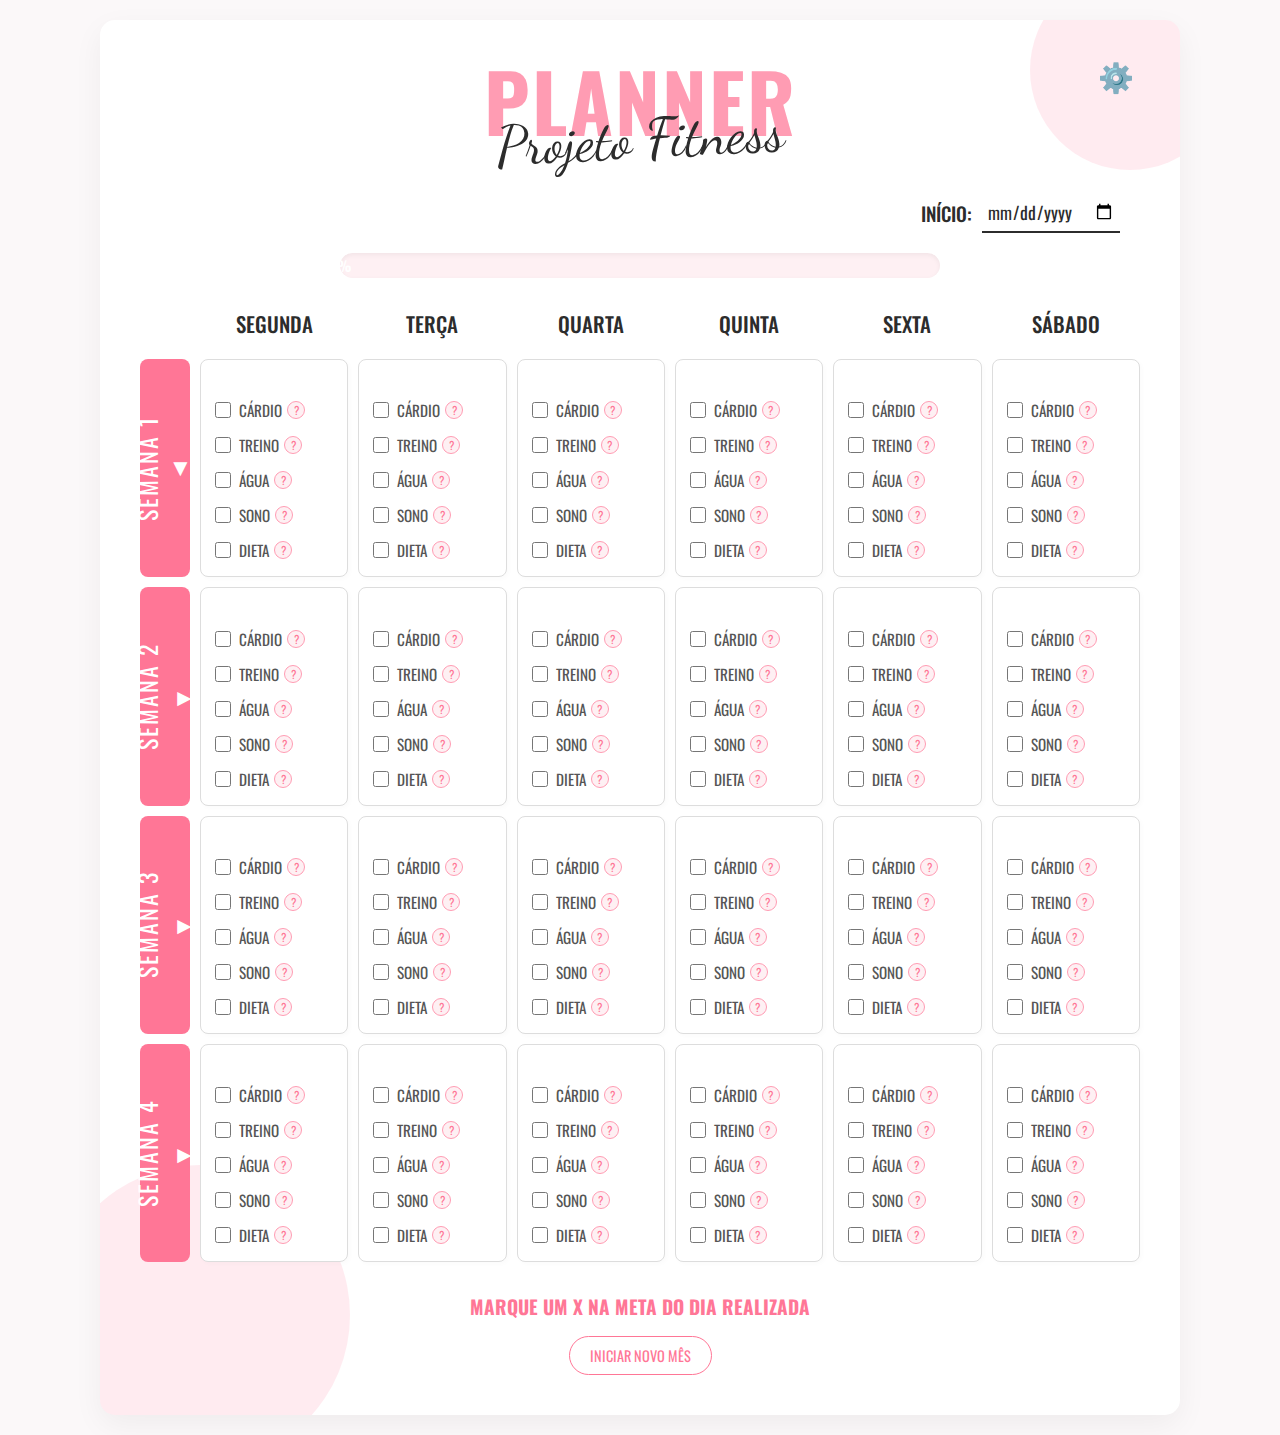
<file: index.html>
<!DOCTYPE html>
<html lang="pt-BR">
<head>
    <meta charset="UTF-8">
    <meta name="viewport" content="width=device-width, initial-scale=1.0">
    <title>Planner Projeto Fitness</title>
    <link rel="manifest" href="manifest.json">
    <meta name="theme-color" content="#ff9cb3">
    <link rel="stylesheet" href="style.css">
</head>
<body>

    <div class="planner-container">
        <header>
            <button id="install-btn" class="install-btn" style="display: none;">📥 Instalar App</button>
            <button class="settings-btn" onclick="abrirConfig()" title="Configurações">⚙️</button>
            <h1>PLANNER</h1>
            <div class="subtitle">Projeto Fitness</div>
            <div class="start-date">
                INÍCIO: <input type="date" id="data-inicio">
            </div>
            <div class="progress-container">
                <div class="progress-bar" id="progress-bar">0%</div>
            </div>
        </header>

        <div class="grid" id="planner-grid">
            </div>

        <footer>
            MARQUE UM X NA META DO DIA REALIZADA
            <br>
            <button class="reset-btn" onclick="resetarPlanner()">Iniciar Novo Mês</button>
        </footer>
    </div>

    <!-- Estrutura do Modal -->
    <div class="modal-overlay" id="info-modal" onclick="fecharModal(event)">
        <div class="modal-box">
            <h2 class="modal-title" id="modal-title">Título</h2>
            <p class="modal-text" id="modal-desc">Descrição aqui.</p>
            <button class="close-modal-btn" onclick="fecharModal(null, true)">Entendi</button>
        </div>
    </div>

    <!-- Modal de Configurações -->
    <div class="modal-overlay" id="config-modal" onclick="fecharConfig(event)">
        <div class="modal-box">
            <h2 class="modal-title">Configurações</h2>
            <div class="config-form">
                <label>Peso Atual (kg):</label>
                <input type="number" id="conf-peso" placeholder="Ex: 70">
                
                <label>Objetivo:</label>
                <select id="conf-objetivo">
                    <option value="massa">Ganhar Massa Muscular</option>
                    <option value="perda">Perder Gordura</option>
                </select>

                <button class="save-btn" onclick="salvarConfig()">Salvar Alterações</button>
            </div>
        </div>
    </div>

    <script src="script.js"></script>
    <script>
        if ('serviceWorker' in navigator) {
            navigator.serviceWorker.register('service-worker.js')
                .then(() => console.log('Service Worker registrado!'))
                .catch((err) => console.error('Erro ao registrar Service Worker:', err));
        }
    </script>

</body>
</html>
</file>
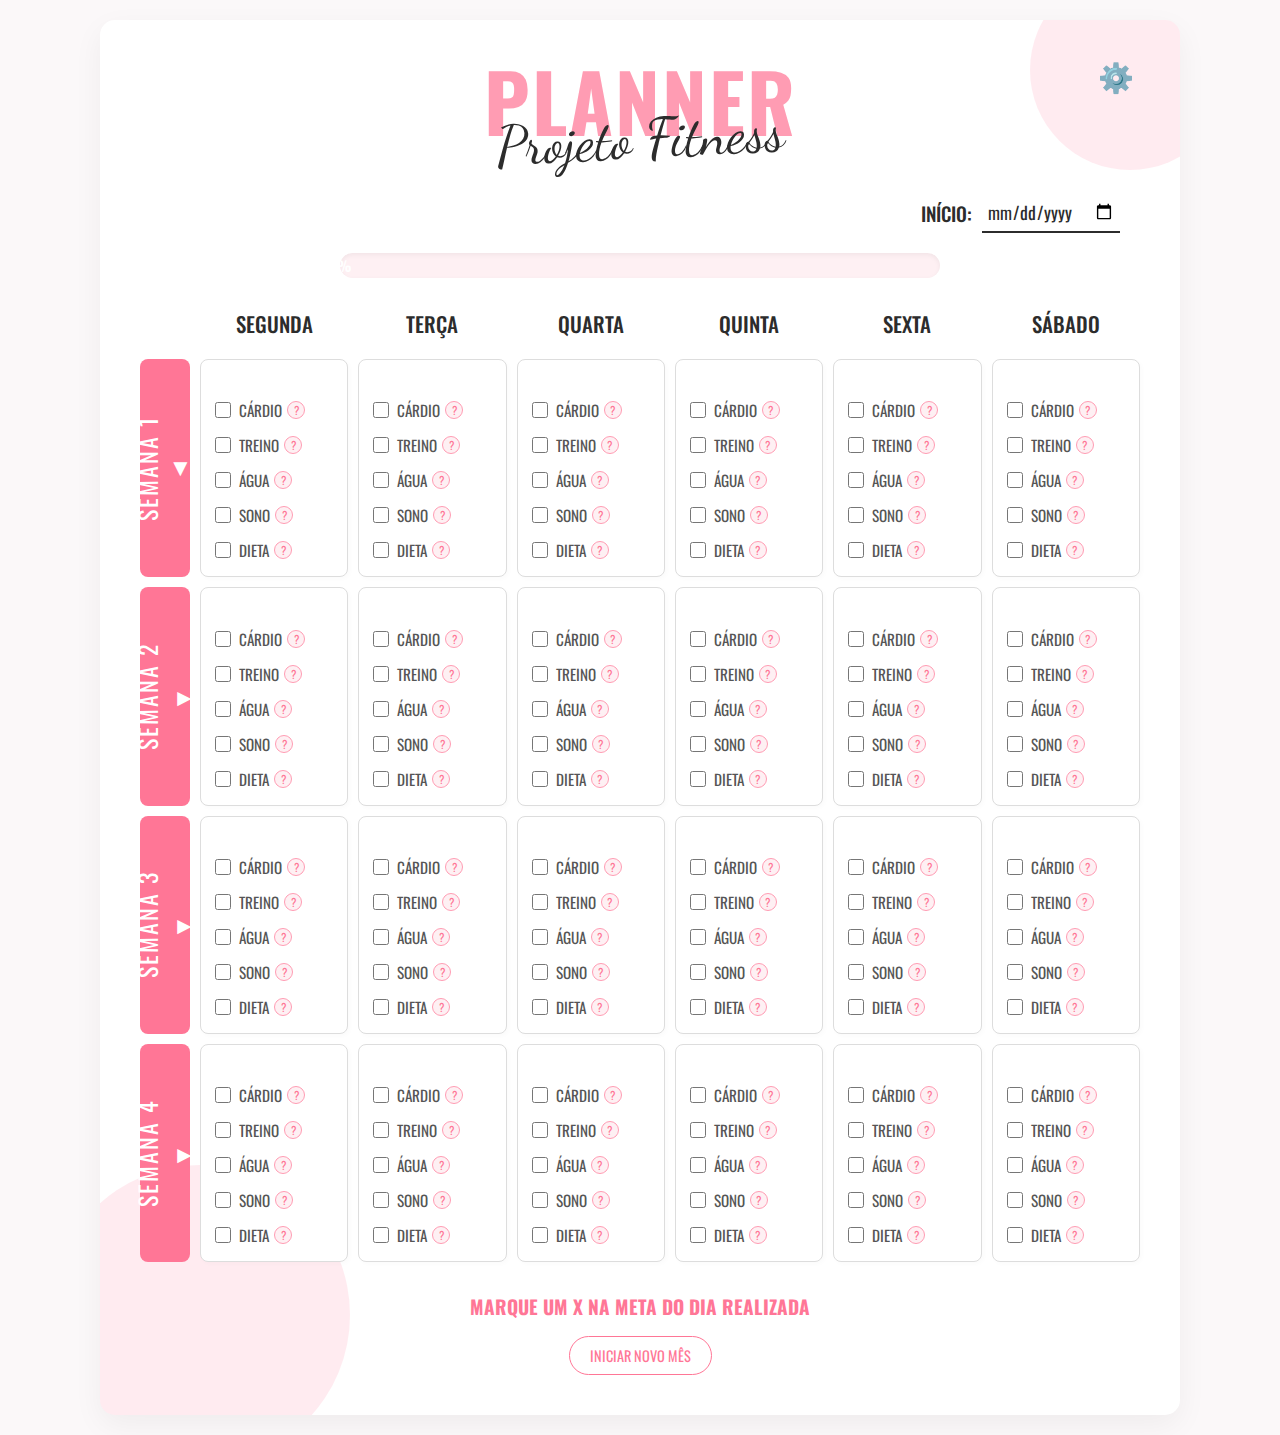
<file: planner.html>
<!DOCTYPE html>
<html lang="pt-BR">
<head>
    <meta charset="UTF-8">
    <meta name="viewport" content="width=device-width, initial-scale=1.0">
    <title>Planner Projeto Fitness</title>
    <link rel="manifest" href="manifest.json">
    <link rel="icon" type="image/png" href="icon-192.png">
    <meta name="theme-color" content="#ff9cb3">
    <link rel="stylesheet" href="style.css">
</head>
<body>

    <div class="planner-container">
        <header>
            <button id="install-btn" class="install-btn" style="display: none;">📥 Instalar App</button>
            <button class="settings-btn" onclick="abrirConfig()" title="Configurações">⚙️</button>
            <h1>PLANNER</h1>
            <div class="subtitle">Projeto Fitness</div>
            <div class="start-date">
                INÍCIO: <input type="date" id="data-inicio">
            </div>
            <div class="progress-container">
                <div class="progress-bar" id="progress-bar">0%</div>
            </div>
        </header>

        <div class="grid" id="planner-grid">
            </div>

        <footer>
            MARQUE UM X NA META DO DIA REALIZADA
            <br>
            <button class="reset-btn" onclick="resetarPlanner()">Iniciar Novo Mês</button>
        </footer>
    </div>

    <!-- Estrutura do Modal -->
    <div class="modal-overlay" id="info-modal" onclick="fecharModal(event)">
        <div class="modal-box">
            <h2 class="modal-title" id="modal-title">Título</h2>
            <p class="modal-text" id="modal-desc">Descrição aqui.</p>
            <button class="close-modal-btn" onclick="fecharModal(null, true)">Entendi</button>
        </div>
    </div>

    <!-- Modal de Configurações -->
    <div class="modal-overlay" id="config-modal" onclick="fecharConfig(event)">
        <div class="modal-box">
            <h2 class="modal-title">Configurações</h2>
            <div class="config-form">
                <label>Peso Atual (kg):</label>
                <input type="number" id="conf-peso" placeholder="Ex: 70">
                
                <label>Objetivo:</label>
                <select id="conf-objetivo">
                    <option value="massa">Ganhar Massa Muscular</option>
                    <option value="perda">Perder Gordura</option>
                </select>

                <button class="save-btn" onclick="salvarConfig()">Salvar Alterações</button>
            </div>
        </div>
    </div>

    <script src="script.js"></script>
    <script>
        if ('serviceWorker' in navigator) {
            navigator.serviceWorker.register('service-worker.js')
                .then(() => console.log('Service Worker registrado!'))
                .catch((err) => console.error('Erro ao registrar Service Worker:', err));
        }
    </script>

</body>
</html>
</file>
<file: style.css>
@import url('https://fonts.googleapis.com/css2?family=Dancing+Script:wght@700&family=Oswald:wght@400;500;700&display=swap');

:root {
    --pink-light: #fef0f3;
    --pink-main: #ff9cb3;
    --pink-dark: #ff7696;
    --text-dark: #2c2c2c;
    --bg-color: #fbf8f9;
}

body {
    font-family: 'Oswald', sans-serif;
    background-color: var(--bg-color);
    color: var(--text-dark);
    margin: 0;
    padding: 20px;
    display: flex;
    justify-content: center;
}

.planner-container {
    background-color: white;
    padding: 40px;
    border-radius: 15px;
    box-shadow: 0 10px 30px rgba(0,0,0,0.05);
    max-width: 1000px;
    width: 100%;
    position: relative;
    overflow: hidden;
}

/* Detalhes de fundo (Manchas rosa) */
.planner-container::before {
    content: '';
    position: absolute;
    top: -50px;
    right: -50px;
    width: 200px;
    height: 200px;
    background-color: var(--pink-main);
    border-radius: 50%;
    opacity: 0.2;
    z-index: 0;
}

.planner-container::after {
    content: '';
    position: absolute;
    bottom: -50px;
    left: -50px;
    width: 300px;
    height: 300px;
    background-color: var(--pink-main);
    border-radius: 50%;
    opacity: 0.2;
    z-index: 0;
}

/* Cabeçalho */
header {
    text-align: center;
    position: relative;
    z-index: 1;
    margin-bottom: 30px;
}

.install-btn {
    position: absolute;
    top: 0;
    left: 0;
    background: none;
    border: 1px solid var(--pink-dark);
    color: var(--pink-dark);
    padding: 5px 10px;
    border-radius: 20px;
    font-family: 'Oswald', sans-serif;
    font-size: 0.9rem;
    cursor: pointer;
    z-index: 10;
}

.install-btn:hover {
    background-color: var(--pink-dark);
    color: white;
}

.settings-btn {
    position: absolute;
    top: 0;
    right: 0;
    background: none;
    border: none;
    font-size: 1.8rem;
    cursor: pointer;
    color: var(--pink-dark);
    transition: transform 0.5s ease;
    z-index: 10;
}

.settings-btn:hover {
    transform: rotate(90deg);
}

h1 {
    font-size: 5rem;
    color: var(--pink-main);
    margin: 0;
    line-height: 1;
    letter-spacing: 2px;
    text-transform: uppercase;
}

.subtitle {
    font-family: 'Dancing Script', cursive;
    font-size: 3.5rem;
    color: var(--text-dark);
    margin-top: -35px;
    margin-bottom: 20px;
    transform: rotate(-3deg);
}

.start-date {
    display: flex;
    justify-content: flex-end;
    align-items: center;
    font-size: 1.2rem;
    font-weight: 500;
    margin-bottom: 20px;
    padding-right: 20px;
}

.start-date input {
    border: none;
    border-bottom: 2px solid var(--text-dark);
    margin-left: 10px;
    font-family: 'Oswald', sans-serif;
    font-size: 1.1rem;
    outline: none;
    background: transparent;
    color: var(--text-dark);
    padding: 5px;
}

/* Tabela/Grid */
.grid {
    display: grid;
    grid-template-columns: 50px repeat(6, 1fr);
    gap: 10px;
    position: relative;
    z-index: 1;
}

.empty-cell {
    background: transparent;
}

.day-header {
    text-align: center;
    font-size: 1.3rem;
    font-weight: 500;
    margin-bottom: 10px;
    text-transform: uppercase;
}

.week-label {
    background-color: var(--pink-dark);
    color: white;
    display: flex;
    align-items: center;
    justify-content: center;
    border-radius: 8px;
}

.week-label span {
    writing-mode: vertical-rl;
    transform: rotate(180deg);
    font-size: 1.5rem;
    letter-spacing: 2px;
}

.day-card {
    border: 1px solid #ddd;
    border-radius: 8px;
    padding: 10px;
    display: flex;
    flex-direction: column;
    gap: 8px;
    background-color: #fff;
    box-shadow: 2px 2px 5px rgba(0,0,0,0.02);
}

.task-row {
    display: flex;
    align-items: center;
    font-size: 0.95rem;
    color: #555;
    margin-bottom: 5px;
}

/* Estilizando o checkbox para ficar rosa */
.task-row input[type="checkbox"] {
    width: 16px;
    height: 16px;
    margin-right: 8px;
    cursor: pointer;
    accent-color: var(--pink-dark);
}

.task-name {
    cursor: pointer;
    transition: color 0.2s;
    display: flex;
    align-items: center;
}

.task-name:hover {
    color: var(--pink-dark);
}

.info-icon {
    font-size: 0.7rem;
    background-color: var(--pink-light);
    color: var(--pink-dark);
    width: 16px;
    height: 16px;
    border-radius: 50%;
    display: inline-flex;
    align-items: center;
    justify-content: center;
    margin-left: 5px;
    border: 1px solid var(--pink-main);
}

/* Modal Didático */
.modal-overlay {
    display: none;
    position: fixed;
    top: 0;
    left: 0;
    width: 100%;
    height: 100%;
    background: rgba(0,0,0,0.5);
    z-index: 1000;
    justify-content: center;
    align-items: center;
    backdrop-filter: blur(3px);
}

.modal-box {
    background: white;
    padding: 30px;
    border-radius: 15px;
    max-width: 400px;
    width: 90%;
    text-align: center;
    box-shadow: 0 10px 30px rgba(0,0,0,0.2);
    animation: fadeIn 0.3s ease;
}

@keyframes fadeIn {
    from { opacity: 0; transform: translateY(20px); }
    to { opacity: 1; transform: translateY(0); }
}

.modal-title {
    color: var(--pink-dark);
    font-size: 2rem;
    margin: 0 0 15px 0;
    text-transform: uppercase;
    font-family: 'Oswald', sans-serif;
}

.modal-text {
    font-family: 'Oswald', sans-serif;
    font-size: 1.1rem;
    margin-bottom: 25px;
    line-height: 1.5;
    color: #444;
}

.close-modal-btn {
    background: var(--pink-dark);
    color: white;
    border: none;
    padding: 10px 25px;
    border-radius: 20px;
    cursor: pointer;
    font-weight: bold;
    text-transform: uppercase;
    font-family: 'Oswald', sans-serif;
    transition: background 0.3s;
}

.close-modal-btn:hover {
    background: var(--pink-main);
}

/* Formulário de Configurações */
.config-form {
    display: flex;
    flex-direction: column;
    gap: 15px;
    text-align: left;
}

.config-form label {
    font-weight: 700;
    color: var(--pink-dark);
    font-size: 0.9rem;
}

.config-form input, .config-form select {
    padding: 10px;
    border: 1px solid #ddd;
    border-radius: 8px;
    font-family: 'Oswald', sans-serif;
    font-size: 1rem;
    outline-color: var(--pink-main);
}

.save-btn {
    background-color: var(--pink-dark);
    color: white;
    border: none;
    padding: 12px;
    border-radius: 8px;
    cursor: pointer;
    font-weight: bold;
    text-transform: uppercase;
    font-family: 'Oswald', sans-serif;
    margin-top: 10px;
    transition: background 0.3s;
}

.save-btn:hover {
    background-color: var(--pink-main);
}

/* Barra de Progresso */
.progress-container {
    background-color: var(--pink-light);
    border-radius: 20px;
    height: 25px;
    width: 100%;
    max-width: 600px;
    margin: 20px auto 0;
    overflow: hidden;
    box-shadow: inset 0 2px 5px rgba(0,0,0,0.05);
    position: relative;
}

.progress-bar {
    background-color: var(--pink-dark);
    height: 100%;
    width: 0%;
    transition: width 0.5s ease;
    display: flex;
    align-items: center;
    justify-content: center;
    color: white;
    font-size: 0.9rem;
    font-weight: 700;
}

/* Header do cartão (para alinhar dia e data) */
.day-card-header {
    display: flex;
    justify-content: flex-end;
    align-items: center;
    margin-bottom: 5px;
}

.mobile-day-label {
    display: none; /* Escondido no desktop */
    font-weight: 700;
    color: var(--pink-dark);
    margin-right: auto;
}

/* Data dentro do card */
.card-date {
    font-size: 0.85rem;
    color: var(--pink-dark);
    font-weight: 700;
    min-height: 1.2em;
}

/* Rodapé */
footer {
    text-align: center;
    margin-top: 30px;
    font-size: 1.2rem;
    color: var(--pink-dark);
    font-weight: 700;
    position: relative;
    z-index: 1;
}

.reset-btn {
    background: transparent;
    border: 1px solid var(--pink-dark);
    color: var(--pink-dark);
    padding: 8px 20px;
    border-radius: 20px;
    cursor: pointer;
    font-family: 'Oswald', sans-serif;
    margin-top: 15px;
    font-size: 0.9rem;
    transition: all 0.3s ease;
    text-transform: uppercase;
}

.reset-btn:hover {
    background-color: var(--pink-dark);
    color: white;
}

/* Responsividade Básica */
@media (max-width: 800px) {
    .grid {
        display: flex;
        flex-direction: column;
        gap: 15px;
    }
    .day-header, .empty-cell {
        display: none;
    }
    .week-label {
        flex-direction: row;
        padding: 5px 0;
    }
    .week-label span {
        writing-mode: horizontal-tb;
        transform: none;
        font-size: 1.2rem;
    }
    .mobile-day-label {
        display: block;
    }
    h1 { font-size: 4rem; }
    .subtitle { font-size: 2.5rem; }
}
</file>
